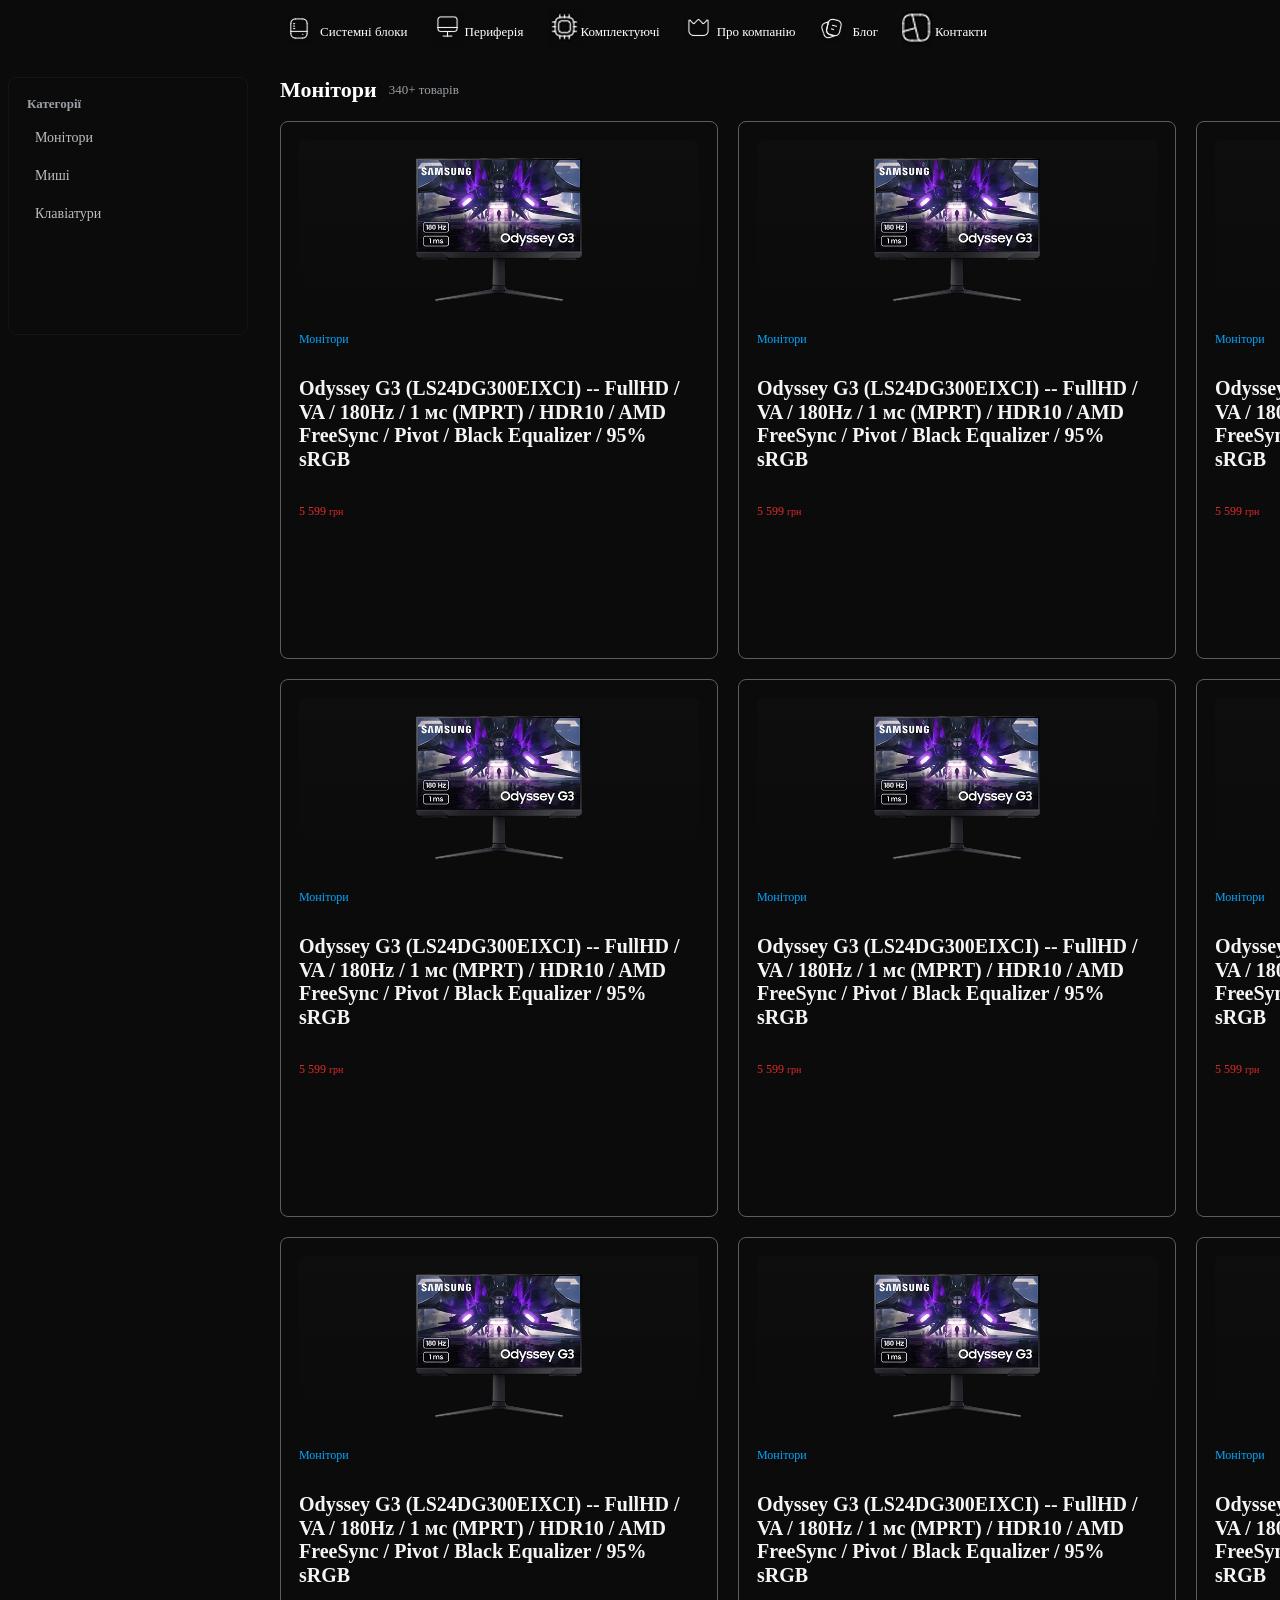
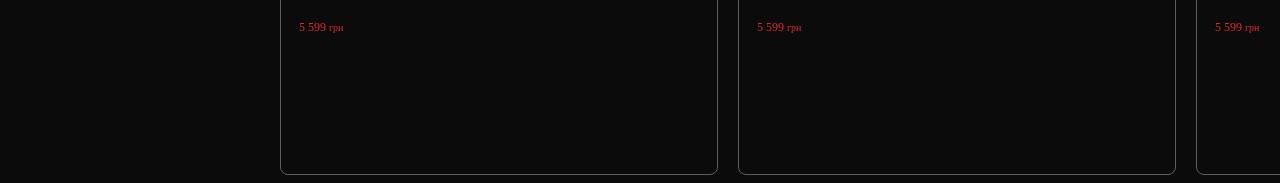
<file: screen(page 2)/index.html>
<!doctype html>
<html lang="eng">

<head>
  <meta charset="utf-8" />
  <meta name="viewport" content="width=device-width,initial-scale=1" />
  <title>Магазин для геймерів</title>
  <link rel="stylesheet" href="style.css">
</head>

<body>
  <div class="systemb">
    <header class="systemb_header">
      <nav class="topnavigation">
        <ul class="topnavhref">
          <div class="headerimg">
            <img src="images/systemblocks.png">
          </div>
          <li><a href=".">Системні блоки</a></li>
          <div class="headerimg">
            <img src="images/screen.png">
          </div>
          <li><a href=".">Периферія</a></li>
          <div class="headerimg">
            <img src="images/cpu.png">
          </div>
          <li><a href=".">Комплектуючі</a></li>
          
          <div class="headerimg">
            <img src="images/abtus.png">
          </div>
          <li><a href=".">Про компанію</a></li>
          <div class="headerimg">
            <img src="images/blog.png">
          </div>
          <li><a href="https://www.instagram.com/flick.ua/">Блог</a></li>
          <div class="headerimg">
            <img src="images/kontakti.png">
          </div>
          <li><a href="#">Контакти</a></li>
        </ul>
      </nav>
    </header>

    <div class="sidenav">
      <aside class="sidenav1">
        <div class="sidecard">
          <h4 class="sidetitle">Категорії</h4>
          <ul class="sidelist">
            <li><a href="#">Монітори</a></li>
            <li><a href="#">Миші</a></li>
            <li><a href="#">Клавіатури</a></li>
          </ul>
        </div>
      </aside>


      <main class="mainlist">
        <div class="mainhead">
          <h1 class="maintitle">Монітори <span class="maincount">340+ товарів</span></h1>
        </div>

        <section class="pccards">

          <article class="systemcards">


            <div class="cardimage">
              <img src="images/monitor.png" alt="Core i9 14900KF / RTX 5090">
            </div>

            <div class="cardbody">
              <a class="cardcategory" href="#">Монітори</a>
              <h3 class="cardtitle">Odyssey G3 (LS24DG300EIXCI) -- FullHD / VA / 180Hz / 1 мс (MPRT) / HDR10 / AMD FreeSync / Pivot / Black Equalizer / 95% sRGB</h3>


              <div class="cardprice">
                <span class="cardprice1">5 599 <small>грн</small></span>
              </div>
            </div>
          </article>
          <article class="systemcards">


            <div class="cardimage">
              <img src="images/monitor.png" alt="Core i9 14900KF / RTX 5090">
            </div>

            <div class="cardbody">
              <a class="cardcategory" href="#">Монітори</a>
              <h3 class="cardtitle">Odyssey G3 (LS24DG300EIXCI) -- FullHD / VA / 180Hz / 1 мс (MPRT) / HDR10 / AMD FreeSync / Pivot / Black Equalizer / 95% sRGB</h3>


              <div class="cardprice">
                <span class="cardprice1">5 599 <small>грн</small></span>
              </div>
            </div>
          </article>
          <article class="systemcards">


            <div class="cardimage">
              <img src="images/monitor.png" alt="Core i9 14900KF / RTX 5090">
            </div>

            <div class="cardbody">
              <a class="cardcategory" href="#">Монітори</a>
              <h3 class="cardtitle">Odyssey G3 (LS24DG300EIXCI) -- FullHD / VA / 180Hz / 1 мс (MPRT) / HDR10 / AMD FreeSync / Pivot / Black Equalizer / 95% sRGB</h3>


              <div class="cardprice">
                <span class="cardprice1">5 599 <small>грн</small></span>
              </div>
            </div>
          </article>
          <article class="systemcards">


            <div class="cardimage">
              <img src="images/monitor.png" alt="Core i9 14900KF / RTX 5090">
            </div>

            <div class="cardbody">
              <a class="cardcategory" href="#">Монітори</a>
              <h3 class="cardtitle">Odyssey G3 (LS24DG300EIXCI) -- FullHD / VA / 180Hz / 1 мс (MPRT) / HDR10 / AMD FreeSync / Pivot / Black Equalizer / 95% sRGB</h3>


              <div class="cardprice">
                <span class="cardprice1">5 599 <small>грн</small></span>
              </div>
            </div>
          </article>
          <article class="systemcards">


            <div class="cardimage">
              <img src="images/monitor.png" alt="Core i9 14900KF / RTX 5090">
            </div>

            <div class="cardbody">
              <a class="cardcategory" href="#">Монітори</a>
              <h3 class="cardtitle">Odyssey G3 (LS24DG300EIXCI) -- FullHD / VA / 180Hz / 1 мс (MPRT) / HDR10 / AMD FreeSync / Pivot / Black Equalizer / 95% sRGB</h3>


              <div class="cardprice">
                <span class="cardprice1">5 599 <small>грн</small></span>
              </div>
            </div>
          </article>
          <article class="systemcards">


            <div class="cardimage">
              <img src="images/monitor.png" alt="Core i9 14900KF / RTX 5090">
            </div>

            <div class="cardbody">
              <a class="cardcategory" href="#">Монітори</a>
              <h3 class="cardtitle">Odyssey G3 (LS24DG300EIXCI) -- FullHD / VA / 180Hz / 1 мс (MPRT) / HDR10 / AMD FreeSync / Pivot / Black Equalizer / 95% sRGB</h3>


              <div class="cardprice">
                <span class="cardprice1">5 599 <small>грн</small></span>
              </div>
            </div>
          </article>
          <article class="systemcards">


            <div class="cardimage">
              <img src="images/monitor.png" alt="Core i9 14900KF / RTX 5090">
            </div>

            <div class="cardbody">
              <a class="cardcategory" href="#">Монітори</a>
              <h3 class="cardtitle">Odyssey G3 (LS24DG300EIXCI) -- FullHD / VA / 180Hz / 1 мс (MPRT) / HDR10 / AMD FreeSync / Pivot / Black Equalizer / 95% sRGB</h3>


              <div class="cardprice">
                <span class="cardprice1">5 599 <small>грн</small></span>
              </div>
            </div>
          </article>
          <article class="systemcards">


            <div class="cardimage">
              <img src="images/monitor.png" alt="Core i9 14900KF / RTX 5090">
            </div>

            <div class="cardbody">
              <a class="cardcategory" href="#">Монітори</a>
              <h3 class="cardtitle">Odyssey G3 (LS24DG300EIXCI) -- FullHD / VA / 180Hz / 1 мс (MPRT) / HDR10 / AMD FreeSync / Pivot / Black Equalizer / 95% sRGB</h3>


              <div class="cardprice">
                <span class="cardprice1">5 599 <small>грн</small></span>
              </div>
            </div>
          </article>
          <article class="systemcards">


            <div class="cardimage">
              <img src="images/monitor.png" alt="Core i9 14900KF / RTX 5090">
            </div>

            <div class="cardbody">
              <a class="cardcategory" href="#">Монітори</a>
              <h3 class="cardtitle">Odyssey G3 (LS24DG300EIXCI) -- FullHD / VA / 180Hz / 1 мс (MPRT) / HDR10 / AMD FreeSync / Pivot / Black Equalizer / 95% sRGB</h3>


              <div class="cardprice">
                <span class="cardprice1">5 599 <small>грн</small></span>
              </div>
            </div>
          </article>
            
          
</body>

</html>
</file>
<file: screen(page 2)/style.css>
body {
  background-color: #0b0b0b;
}

.headerimg{
  width: 9px;
}

.currentpage{
  color:#06a6ff;
}


.systemb_header {
  display: flex;
  justify-content: center;
  margin-bottom: 18px;
}

.topnavhref {
  list-style: none;
  display: flex;
  gap: 18px;
  margin: 0;
  padding: 0;
  align-items: center;
}

.topnavhref a {
  color: white;
  text-decoration: none;
  font-size: 13px;
  padding: 4px 6px;
}

.topnavhref a:hover {
  color: #06a6ff;
}

.sidenav {
  display: grid;
  grid-template-columns: 240px 1fr;
  gap: 32px;
  align-items: start;
}


.sidenav1 {
  padding-top: 6px;
}

.sidecard {
  border: 1px solid rgba(255, 255, 255, 0.04);
  padding: 18px;
  border-radius: 8px;
  min-height: 220px;
  color: lightgrey;
}

.sidetitle {
  margin: 0 0 12px 0;
  font-size: 13px;
  color: #9aa0a6;
}

.sidelist {
  list-style: none;
  margin: 0;
  padding: 0;
  display: flex;
  flex-direction: column;
  gap: 10px;
}

.sidelist a {
  color: #bdbdbd;
  text-decoration: none;
  font-size: 14px;
  padding: 6px 8px;
  border-radius: 6px;
  display: inline-block;
}

.sidelist a:hover {
  color: #06a6ff;
}



.mainlist {
  padding-top: 6px;
}


.mainhead {
  margin-bottom: 18px;
}

.maintitle {
  color: #fff;
  font-size: 22px;
  margin: 0;
  font-weight: 600;
  display: flex;
  align-items: center;
  gap: 12px;
}

.maincount {
  color: #9aa0a6;
  font-weight: 400;
  font-size: 13px;
}


.pccards {
  display: grid;
  grid-template-columns: repeat(3, 1fr);
  gap: 28px;
}


.systemcards {
  position: relative;
  width: 400px;
  height: 500px;
  padding: 18px;
  display: flex;
  flex-direction: column;
  color: #dfe3e5;
}



.cardimage {
  height: 180px;
  display: flex;
  align-items: center;
  justify-content: center;
  margin-bottom: 12px;
  border-radius: 6px;
  overflow: hidden;
  background: linear-gradient(180deg, rgba(255, 255, 255, 0.01), rgba(255, 255, 255, 0.00));
}

.cardimage img {
  max-height: 170px;
  object-fit: contain;
  display: block;
}

.cardbody {
  display: flex;
  flex-direction: column;
  gap: 10px;
  
}


.cardcategory {
  color: #06a6ff;
  font-size: 12px;
  text-decoration: none;
}


.cardtitle {
  ;
  font-size: 20px;
  color: #f5f5f5;
  line-height: 1.18;
}


.carddesk {
  list-style: none;
  margin: 6px 0 0;
  padding: 0;
  color: #9fa6ab;
  font-size: 13px;
  display: flex;
  flex-direction: column;
  gap: 8px;
}

.descdesc{
  font-size: 15px;
  margin-left: 30px;
}

.descname{
  margin-top: -300px;
  margin-left:30px;
  color:white
}



.product-bottom {
  margin-top: auto;
  display: flex;
  align-items: center;
  justify-content: space-between;
}

.cardprice {
  color: #e02b2b;
  font-weight: 700;
  font-size: 25dssssssssssssssssssssssssssssssssssssssssssssssssssssssssssssssssssssssssssssssssssssssssssssssssssssssssssssssssspx;
  
}

.cardprice1 {
  font-weight: 400;
  color: #e02b2b;
  font-size: 12px;
}

.descimg img{
  width: 27px;
}


.descdesc{
  margin-bottom:-15px;
}

.pccards{
  gap:20px;
  
  
}

.systemcards{
  border: #605C5C solid 1px;
 border-radius: 8px;
}
</file>
